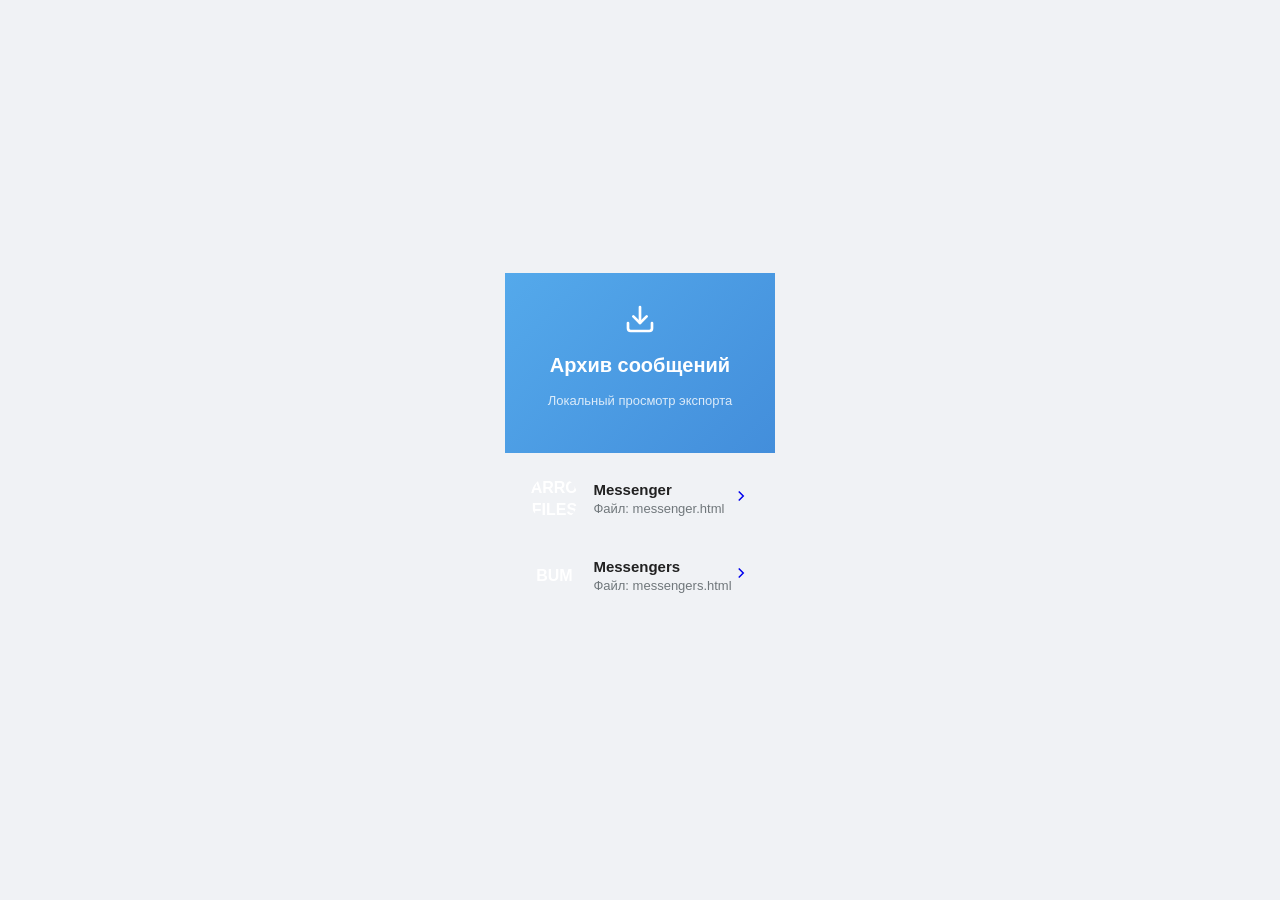
<file: index.html>
<!DOCTYPE html>
<html lang="ru">
<head>
    <meta charset="UTF-8">
    <meta name="viewport" content="width=device-width, initial-scale=1.0">
    <title>Telegram Export Launcher</title>
    <link rel="stylesheet" href="css/style.css">
</head>
<body>
    <!-- Фоновые пятна для эффекта стекла -->
    <div class="blob blob-1"></div>
    <div class="blob blob-2"></div>
    <div class="blob blob-3"></div>

    <div class="glass_launcher">
        <div class="launcher_header">
            <div class="icon_pulse">
                <svg width="32" height="32" viewBox="0 0 24 24" fill="none" stroke="currentColor" stroke-width="2" stroke-linecap="round" stroke-linejoin="round">
                    <path d="M21 15v4a2 2 0 0 1-2 2H5a2 2 0 0 1-2-2v-4"></path>
                    <polyline points="7 10 12 15 17 10"></polyline>
                    <line x1="12" y1="15" x2="12" y2="3"></line>
                </svg>
            </div>
            <h1>Архив сообщений</h1>
            <p class="details">Локальный просмотр экспорта</p>
        </div>
        
        <div class="chat_list">
            <!-- Ссылка на первый файл в той же папке -->
            <a href="messages.html" class="chat_item">
                <div class="userpic userpic_main">
                    <span class="initials">Parrot fILES</span>
                </div>
                <div class="chat_info">
                    <span class="bold">Messenger</span>
                    <span class="details">Файл: messenger.html</span>
                </div>
                <div class="arrow_icon">
                    <svg width="18" height="18" viewBox="0 0 24 24" fill="none" stroke="currentColor" stroke-width="2"><path d="M9 18l6-6-6-6"/></svg>
                </div>
            </a>

            <!-- Ссылка на второй файл в той же папке -->
            <a href="messages1.html" class="chat_item">
                <div class="userpic userpic_alt">
                    <span class="initials">BUM</span>
                </div>
                <div class="chat_info">
                    <span class="bold">Messengers</span>
                    <span class="details">Файл: messengers.html</span>
                </div>
                <div class="arrow_icon">
                    <svg width="18" height="18" viewBox="0 0 24 24" fill="none" stroke="currentColor" stroke-width="2"><path d="M9 18l6-6-6-6"/></svg>
                </div>
            </a>
        </div>
    </div>
</body>
</html>
</file>
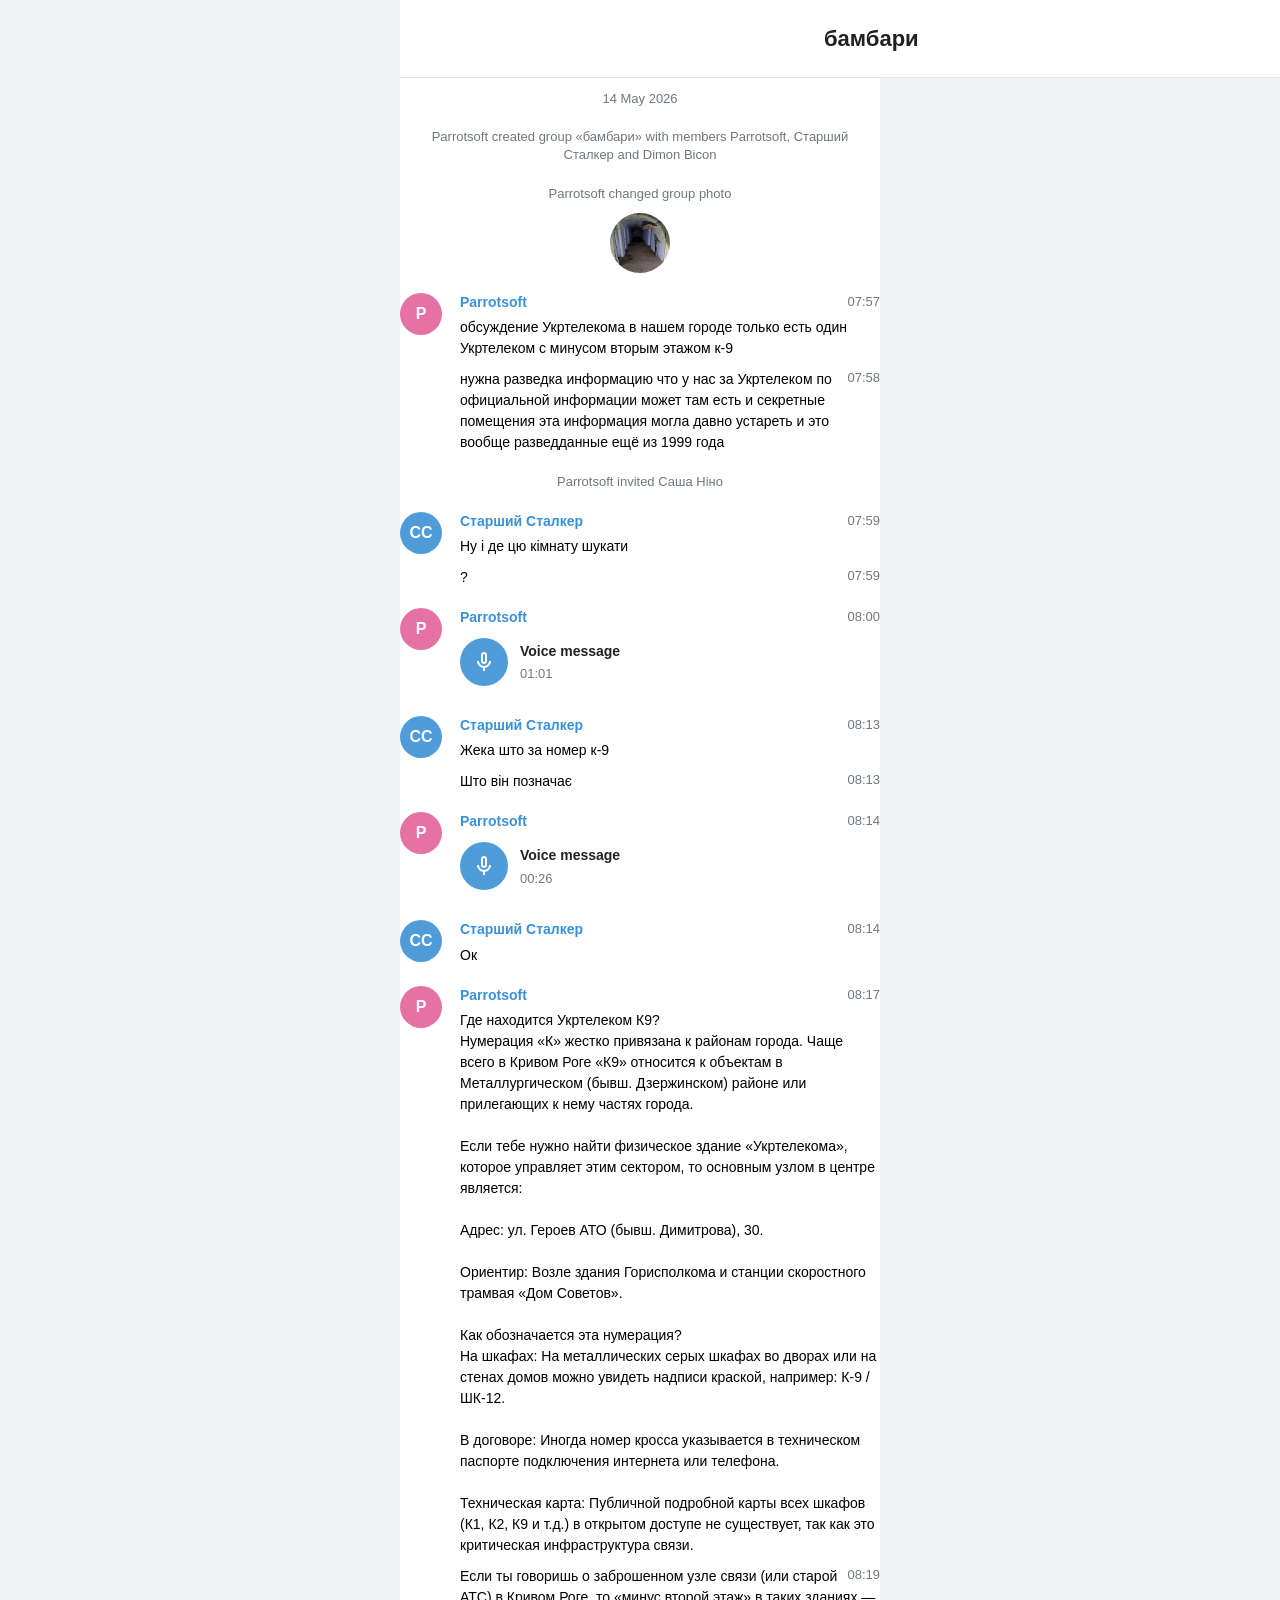
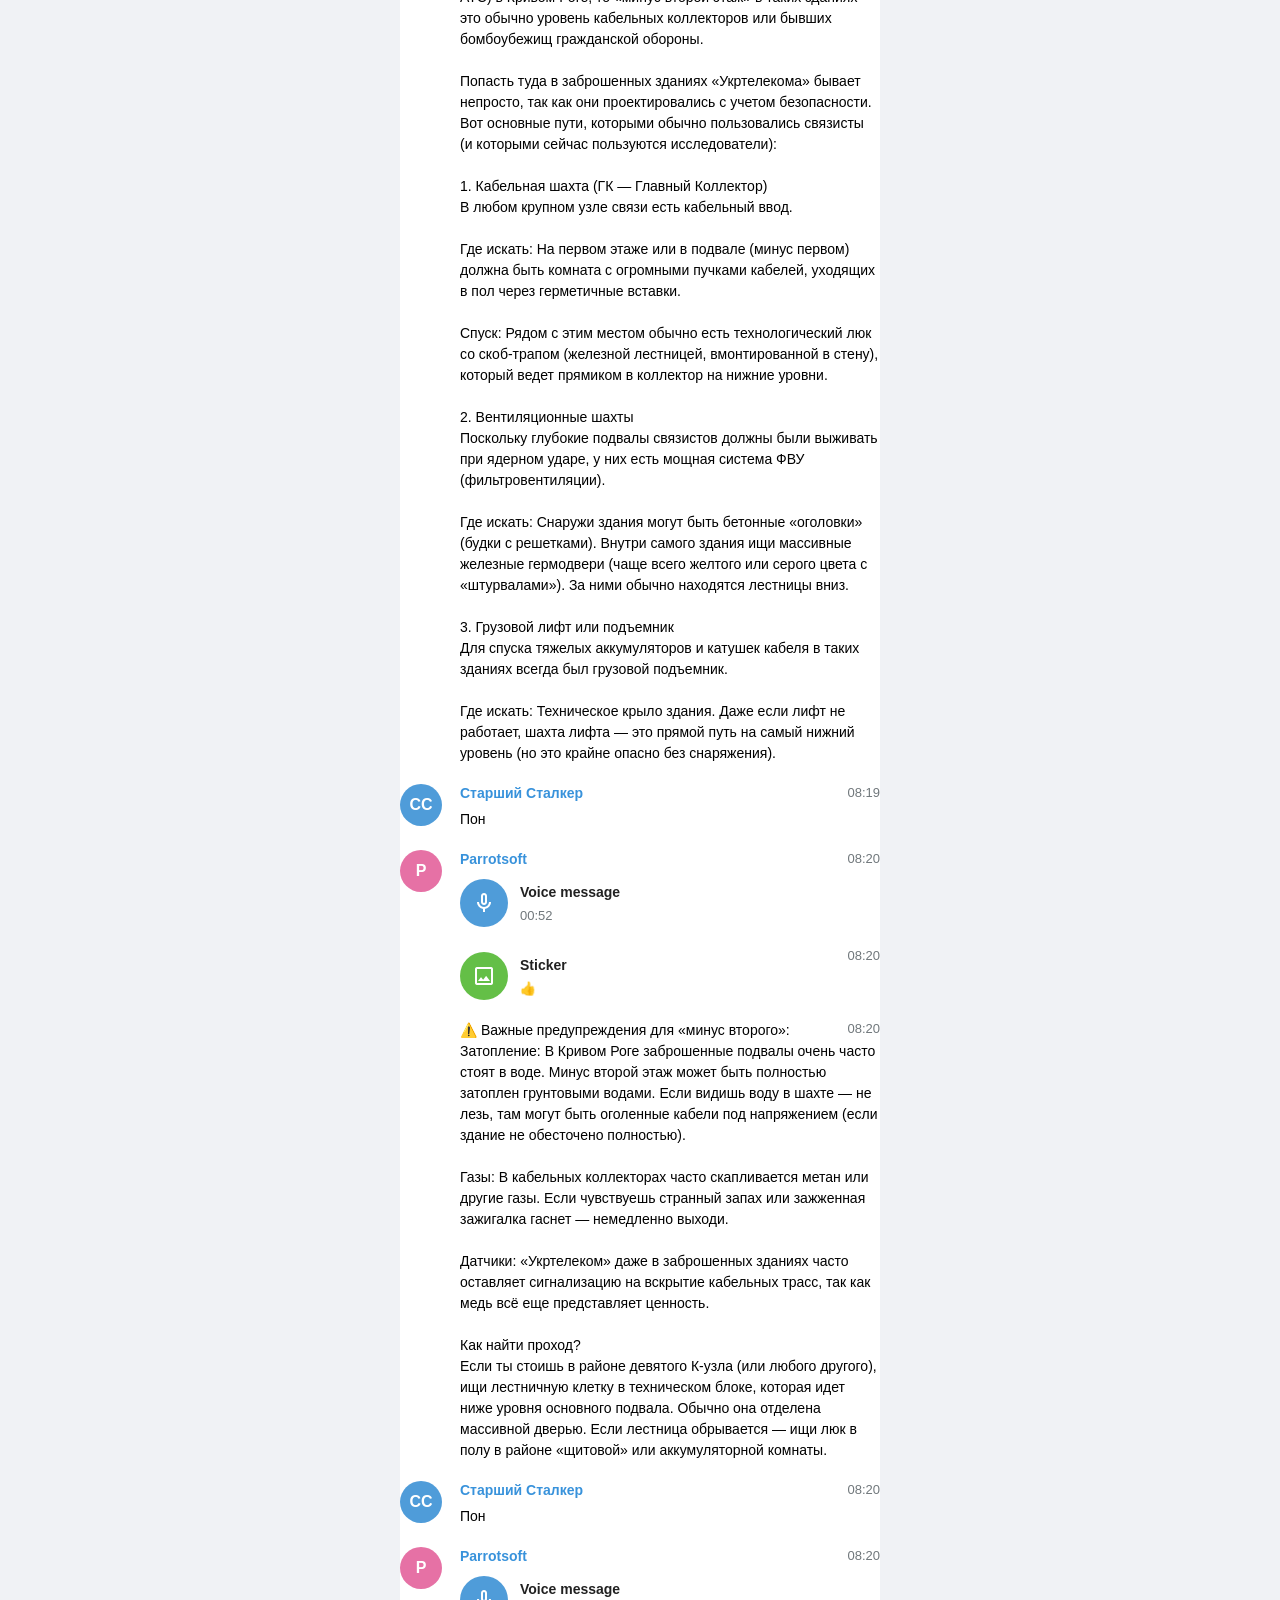
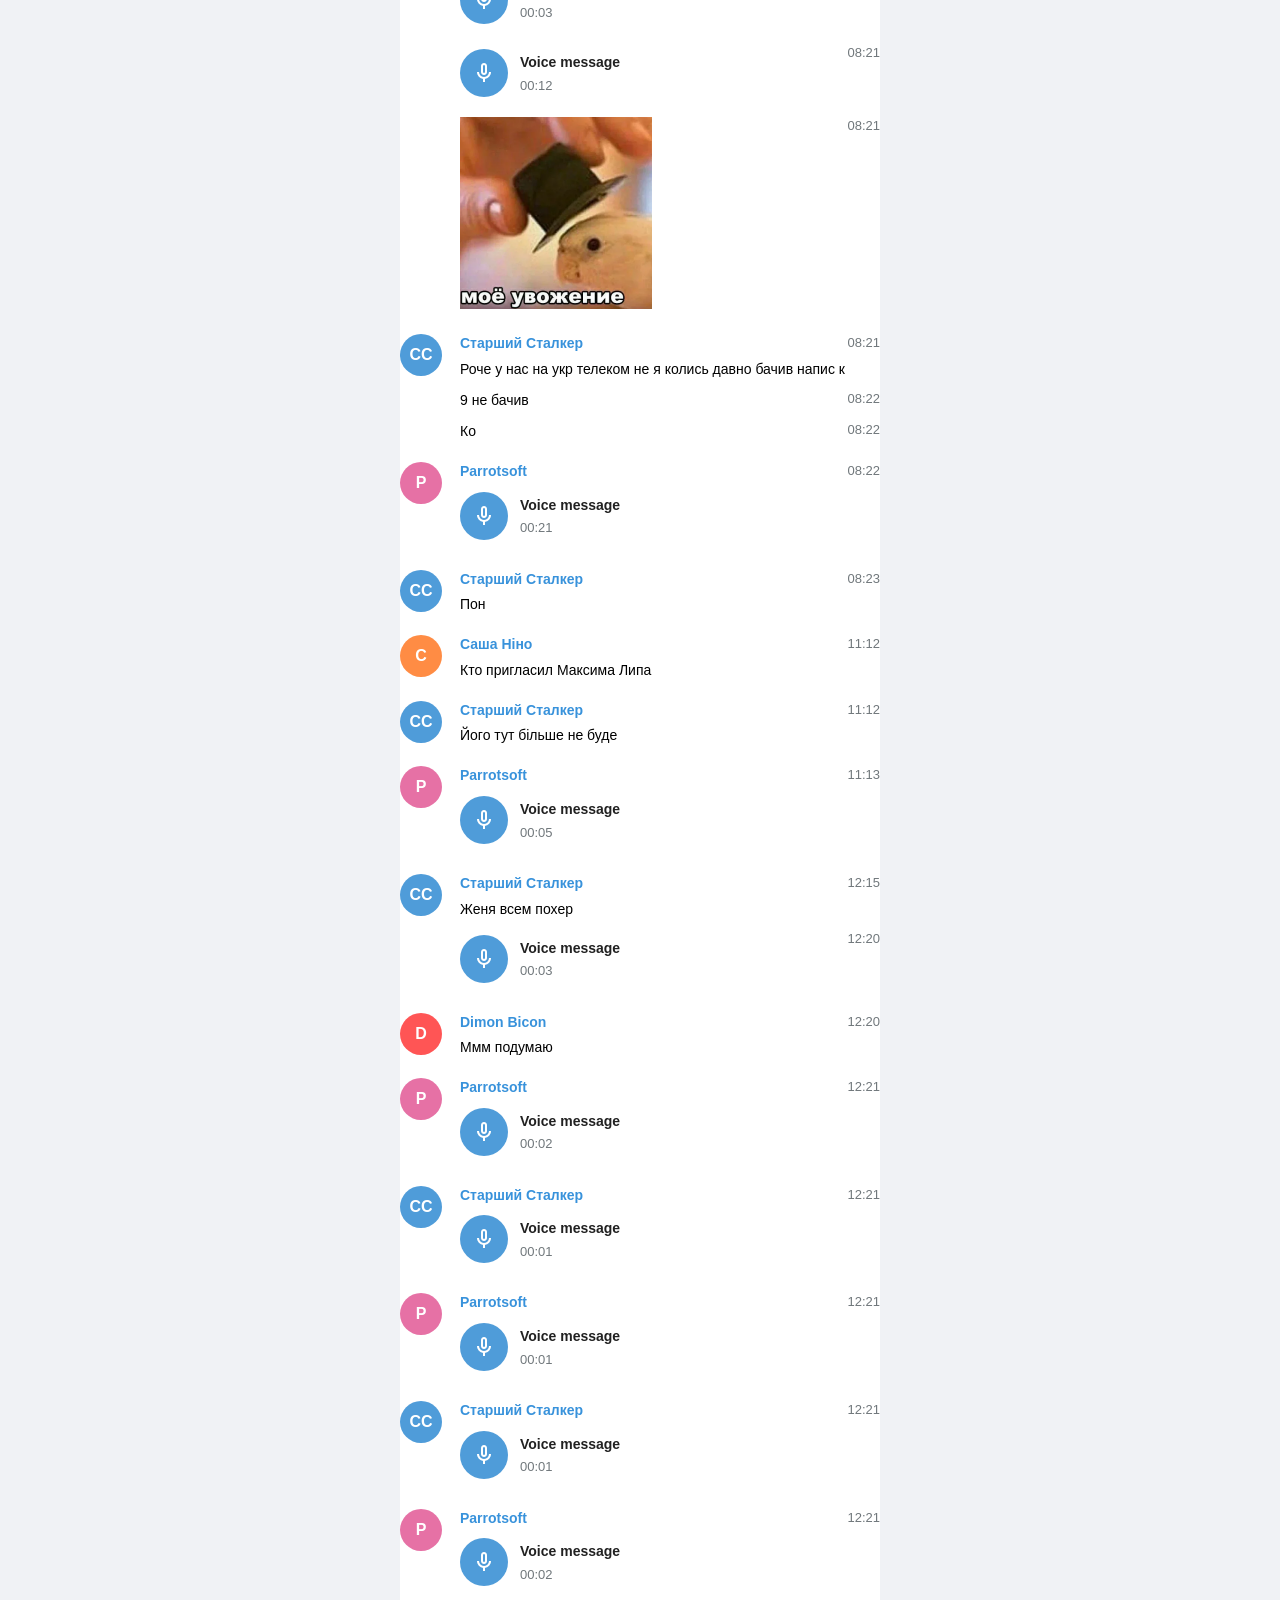
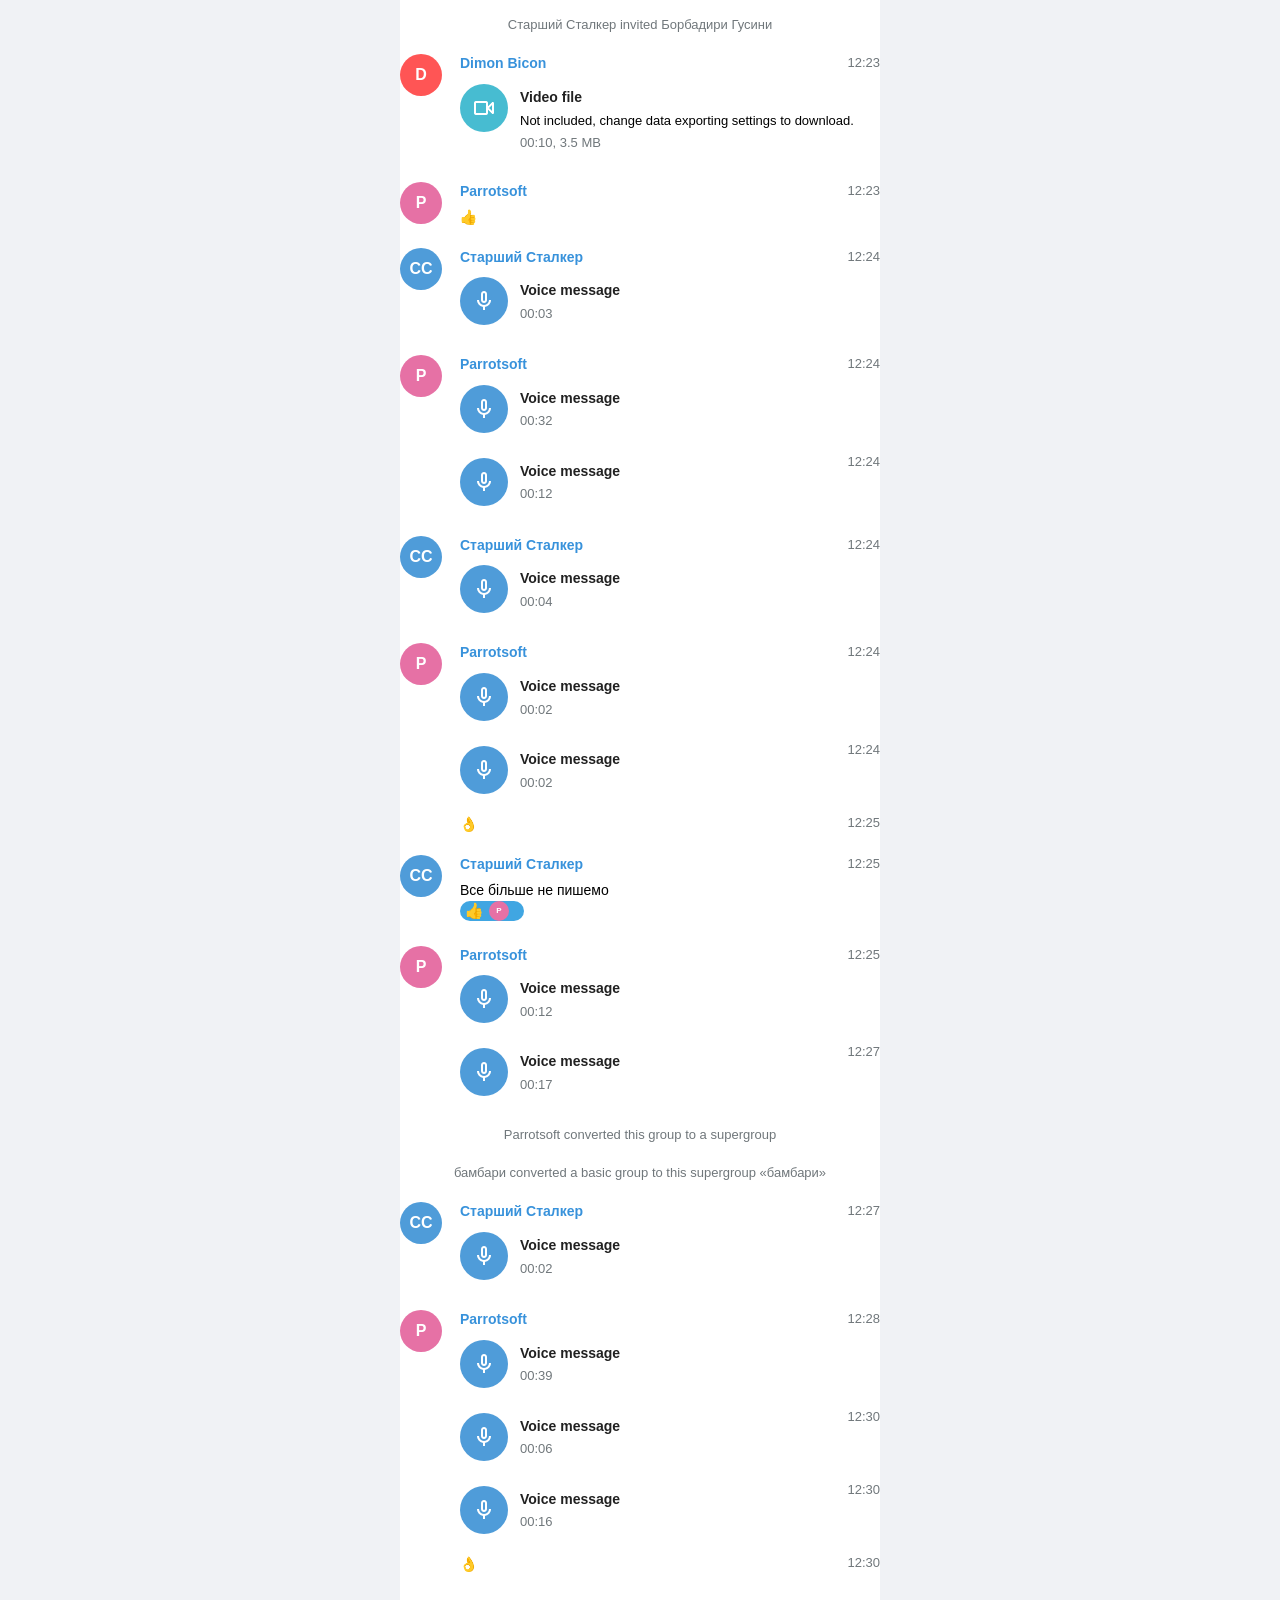
<file: messages1.html>
<!DOCTYPE html>
<html>

 <head>

  <meta charset="utf-8"/>
<title>Exported Data</title>
  <meta content="width=device-width, initial-scale=1.0" name="viewport"/>

  <link href="css/style.css" rel="stylesheet"/>

  <script src="js/script.js" type="text/javascript">

  </script>

 </head>

 <body onload="CheckLocation();">

  <div class="page_wrap">

   <div class="page_header">

    <div class="content">

     <div class="text bold">
бамбари 
     </div>

    </div>

   </div>

   <div class="page_body chat_page">

    <div class="history">

     <div class="message service" id="message-1">

      <div class="body details">
14 May 2026
      </div>

     </div>

     <div class="message service" id="message-999972808">

      <div class="body details">
Parrotsoft created group &laquo;бамбари&raquo; with members Parrotsoft, Старший Сталкер and Dimon Bicon
      </div>

     </div>

     <div class="message service" id="message-999972807">

      <div class="body details">
Parrotsoft changed group photo
      </div>

      <div class="userpic_wrap">

       <a class="userpic_link" href="photos/photo_1@14-05-2026_07-56-52.jpg">

        <img class="userpic" src="photos/photo_1@14-05-2026_07-56-52_thumb.jpg" style="width: 60px; height: 60px"/>

       </a>

      </div>

     </div>

     <div class="message default clearfix" id="message-999972806">

      <div class="pull_left userpic_wrap">

       <div class="userpic userpic6" style="width: 42px; height: 42px">

        <div class="initials" style="line-height: 42px">
P
        </div>

       </div>

      </div>

      <div class="body">

       <div class="pull_right date details" title="14.05.2026 07:57:31 UTC+02:00">
07:57
       </div>

       <div class="from_name">
Parrotsoft 
       </div>

       <div class="text">
обсуждение Укртелекома в нашем городе только есть один Укртелеком с минусом вторым этажом к-9
       </div>

      </div>

     </div>

     <div class="message default clearfix joined" id="message-999972805">

      <div class="body">

       <div class="pull_right date details" title="14.05.2026 07:58:07 UTC+02:00">
07:58
       </div>

       <div class="text">
нужна разведка информацию что у нас за Укртелеком по официальной информации может там есть и секретные помещения эта информация могла давно устареть и это вообще разведданные ещё из 1999 года
       </div>

      </div>

     </div>

     <div class="message service" id="message-999972804">

      <div class="body details">
Parrotsoft invited Саша Ніно
      </div>

     </div>

     <div class="message default clearfix" id="message-999972803">

      <div class="pull_left userpic_wrap">

       <div class="userpic userpic4" style="width: 42px; height: 42px">

        <div class="initials" style="line-height: 42px">
СС
        </div>

       </div>

      </div>

      <div class="body">

       <div class="pull_right date details" title="14.05.2026 07:59:31 UTC+02:00">
07:59
       </div>

       <div class="from_name">
Старший Сталкер
       </div>

       <div class="text">
Ну і де цю кімнату шукати
       </div>

      </div>

     </div>

     <div class="message default clearfix joined" id="message-999972802">

      <div class="body">

       <div class="pull_right date details" title="14.05.2026 07:59:34 UTC+02:00">
07:59
       </div>

       <div class="text">
?
       </div>

      </div>

     </div>

     <div class="message default clearfix" id="message-999972801">

      <div class="pull_left userpic_wrap">

       <div class="userpic userpic6" style="width: 42px; height: 42px">

        <div class="initials" style="line-height: 42px">
P
        </div>

       </div>

      </div>

      <div class="body">

       <div class="pull_right date details" title="14.05.2026 08:00:39 UTC+02:00">
08:00
       </div>

       <div class="from_name">
Parrotsoft 
       </div>

       <div class="media_wrap clearfix">

        <a class="media clearfix pull_left block_link media_voice_message" href="voice_messages/audio_1@14-05-2026_08-00-39.ogg">

         <div class="fill pull_left">

         </div>

         <div class="body">

          <div class="title bold">
Voice message
          </div>

          <div class="status details">
01:01
          </div>

         </div>

        </a>

       </div>

      </div>

     </div>

     <div class="message default clearfix" id="message-999972800">

      <div class="pull_left userpic_wrap">

       <div class="userpic userpic4" style="width: 42px; height: 42px">

        <div class="initials" style="line-height: 42px">
СС
        </div>

       </div>

      </div>

      <div class="body">

       <div class="pull_right date details" title="14.05.2026 08:13:35 UTC+02:00">
08:13
       </div>

       <div class="from_name">
Старший Сталкер
       </div>

       <div class="text">
Жека што за номер к-9
       </div>

      </div>

     </div>

     <div class="message default clearfix joined" id="message-999972799">

      <div class="body">

       <div class="pull_right date details" title="14.05.2026 08:13:51 UTC+02:00">
08:13
       </div>

       <div class="text">
Што він позначає
       </div>

      </div>

     </div>

     <div class="message default clearfix" id="message-999972798">

      <div class="pull_left userpic_wrap">

       <div class="userpic userpic6" style="width: 42px; height: 42px">

        <div class="initials" style="line-height: 42px">
P
        </div>

       </div>

      </div>

      <div class="body">

       <div class="pull_right date details" title="14.05.2026 08:14:10 UTC+02:00">
08:14
       </div>

       <div class="from_name">
Parrotsoft 
       </div>

       <div class="media_wrap clearfix">

        <a class="media clearfix pull_left block_link media_voice_message" href="voice_messages/audio_2@14-05-2026_08-14-10.ogg">

         <div class="fill pull_left">

         </div>

         <div class="body">

          <div class="title bold">
Voice message
          </div>

          <div class="status details">
00:26
          </div>

         </div>

        </a>

       </div>

      </div>

     </div>

     <div class="message default clearfix" id="message-999972797">

      <div class="pull_left userpic_wrap">

       <div class="userpic userpic4" style="width: 42px; height: 42px">

        <div class="initials" style="line-height: 42px">
СС
        </div>

       </div>

      </div>

      <div class="body">

       <div class="pull_right date details" title="14.05.2026 08:14:47 UTC+02:00">
08:14
       </div>

       <div class="from_name">
Старший Сталкер
       </div>

       <div class="text">
Ок
       </div>

      </div>

     </div>

     <div class="message default clearfix" id="message-999972795">

      <div class="pull_left userpic_wrap">

       <div class="userpic userpic6" style="width: 42px; height: 42px">

        <div class="initials" style="line-height: 42px">
P
        </div>

       </div>

      </div>

      <div class="body">

       <div class="pull_right date details" title="14.05.2026 08:17:45 UTC+02:00">
08:17
       </div>

       <div class="from_name">
Parrotsoft 
       </div>

       <div class="text">
Где находится Укртелеком К9?<br>Нумерация «К» жестко привязана к районам города. Чаще всего в Кривом Роге «К9» относится к объектам в Металлургическом (бывш. Дзержинском) районе или прилегающих к нему частях города.<br><br>Если тебе нужно найти физическое здание «Укртелекома», которое управляет этим сектором, то основным узлом в центре является:<br><br>Адрес: ул. Героев АТО (бывш. Димитрова), 30.<br><br>Ориентир: Возле здания Горисполкома и станции скоростного трамвая «Дом Советов».<br><br>Как обозначается эта нумерация?<br>На шкафах: На металлических серых шкафах во дворах или на стенах домов можно увидеть надписи краской, например: К-9 / ШК-12.<br><br>В договоре: Иногда номер кросса указывается в техническом паспорте подключения интернета или телефона.<br><br>Техническая карта: Публичной подробной карты всех шкафов (К1, К2, К9 и т.д.) в открытом доступе не существует, так как это критическая инфраструктура связи.
       </div>

      </div>

     </div>

     <div class="message default clearfix joined" id="message-999972794">

      <div class="body">

       <div class="pull_right date details" title="14.05.2026 08:19:07 UTC+02:00">
08:19
       </div>

       <div class="text">
Если ты говоришь о заброшенном узле связи (или старой АТС) в Кривом Роге, то «минус второй этаж» в таких зданиях — это обычно уровень кабельных коллекторов или бывших бомбоубежищ гражданской обороны.<br><br>Попасть туда в заброшенных зданиях «Укртелекома» бывает непросто, так как они проектировались с учетом безопасности. Вот основные пути, которыми обычно пользовались связисты (и которыми сейчас пользуются исследователи):<br><br>1. Кабельная шахта (ГК — Главный Коллектор)<br>В любом крупном узле связи есть кабельный ввод.<br><br>Где искать: На первом этаже или в подвале (минус первом) должна быть комната с огромными пучками кабелей, уходящих в пол через герметичные вставки.<br><br>Спуск: Рядом с этим местом обычно есть технологический люк со скоб-трапом (железной лестницей, вмонтированной в стену), который ведет прямиком в коллектор на нижние уровни.<br><br>2. Вентиляционные шахты<br>Поскольку глубокие подвалы связистов должны были выживать при ядерном ударе, у них есть мощная система ФВУ (фильтровентиляции).<br><br>Где искать: Снаружи здания могут быть бетонные «оголовки» (будки с решетками). Внутри самого здания ищи массивные железные гермодвери (чаще всего желтого или серого цвета с «штурвалами»). За ними обычно находятся лестницы вниз.<br><br>3. Грузовой лифт или подъемник<br>Для спуска тяжелых аккумуляторов и катушек кабеля в таких зданиях всегда был грузовой подъемник.<br><br>Где искать: Техническое крыло здания. Даже если лифт не работает, шахта лифта — это прямой путь на самый нижний уровень (но это крайне опасно без снаряжения).
       </div>

      </div>

     </div>

     <div class="message default clearfix" id="message-999972793">

      <div class="pull_left userpic_wrap">

       <div class="userpic userpic4" style="width: 42px; height: 42px">

        <div class="initials" style="line-height: 42px">
СС
        </div>

       </div>

      </div>

      <div class="body">

       <div class="pull_right date details" title="14.05.2026 08:19:58 UTC+02:00">
08:19
       </div>

       <div class="from_name">
Старший Сталкер
       </div>

       <div class="text">
Пон
       </div>

      </div>

     </div>

     <div class="message default clearfix" id="message-999972792">

      <div class="pull_left userpic_wrap">

       <div class="userpic userpic6" style="width: 42px; height: 42px">

        <div class="initials" style="line-height: 42px">
P
        </div>

       </div>

      </div>

      <div class="body">

       <div class="pull_right date details" title="14.05.2026 08:20:02 UTC+02:00">
08:20
       </div>

       <div class="from_name">
Parrotsoft 
       </div>

       <div class="media_wrap clearfix">

        <a class="media clearfix pull_left block_link media_voice_message" href="voice_messages/audio_3@14-05-2026_08-20-02.ogg">

         <div class="fill pull_left">

         </div>

         <div class="body">

          <div class="title bold">
Voice message
          </div>

          <div class="status details">
00:52
          </div>

         </div>

        </a>

       </div>

      </div>

     </div>

     <div class="message default clearfix joined" id="message-999972791">

      <div class="body">

       <div class="pull_right date details" title="14.05.2026 08:20:14 UTC+02:00">
08:20
       </div>

       <div class="media_wrap clearfix">

        <a class="media clearfix pull_left block_link media_photo" href="stickers/AnimatedSticker.tgs">

         <div class="fill pull_left">

         </div>

         <div class="body">

          <div class="title bold">
Sticker
          </div>

          <div class="status details">
👍
          </div>

         </div>

        </a>

       </div>

      </div>

     </div>

     <div class="message default clearfix joined" id="message-999972790">

      <div class="body">

       <div class="pull_right date details" title="14.05.2026 08:20:42 UTC+02:00">
08:20
       </div>

       <div class="text">
⚠️ Важные предупреждения для «минус второго»:<br>Затопление: В Кривом Роге заброшенные подвалы очень часто стоят в воде. Минус второй этаж может быть полностью затоплен грунтовыми водами. Если видишь воду в шахте — не лезь, там могут быть оголенные кабели под напряжением (если здание не обесточено полностью).<br><br>Газы: В кабельных коллекторах часто скапливается метан или другие газы. Если чувствуешь странный запах или зажженная зажигалка гаснет — немедленно выходи.<br><br>Датчики: «Укртелеком» даже в заброшенных зданиях часто оставляет сигнализацию на вскрытие кабельных трасс, так как медь всё еще представляет ценность.<br><br>Как найти проход?<br>Если ты стоишь в районе девятого К-узла (или любого другого), ищи лестничную клетку в техническом блоке, которая идет ниже уровня основного подвала. Обычно она отделена массивной дверью. Если лестница обрывается — ищи люк в полу в районе «щитовой» или аккумуляторной комнаты.
       </div>

      </div>

     </div>

     <div class="message default clearfix" id="message-999972789">

      <div class="pull_left userpic_wrap">

       <div class="userpic userpic4" style="width: 42px; height: 42px">

        <div class="initials" style="line-height: 42px">
СС
        </div>

       </div>

      </div>

      <div class="body">

       <div class="pull_right date details" title="14.05.2026 08:20:44 UTC+02:00">
08:20
       </div>

       <div class="from_name">
Старший Сталкер
       </div>

       <div class="text">
Пон
       </div>

      </div>

     </div>

     <div class="message default clearfix" id="message-999972788">

      <div class="pull_left userpic_wrap">

       <div class="userpic userpic6" style="width: 42px; height: 42px">

        <div class="initials" style="line-height: 42px">
P
        </div>

       </div>

      </div>

      <div class="body">

       <div class="pull_right date details" title="14.05.2026 08:20:47 UTC+02:00">
08:20
       </div>

       <div class="from_name">
Parrotsoft 
       </div>

       <div class="media_wrap clearfix">

        <a class="media clearfix pull_left block_link media_voice_message" href="voice_messages/audio_4@14-05-2026_08-20-47.ogg">

         <div class="fill pull_left">

         </div>

         <div class="body">

          <div class="title bold">
Voice message
          </div>

          <div class="status details">
00:03
          </div>

         </div>

        </a>

       </div>

      </div>

     </div>

     <div class="message default clearfix joined" id="message-999972787">

      <div class="body">

       <div class="pull_right date details" title="14.05.2026 08:21:01 UTC+02:00">
08:21
       </div>

       <div class="media_wrap clearfix">

        <a class="media clearfix pull_left block_link media_voice_message" href="voice_messages/audio_5@14-05-2026_08-21-01.ogg">

         <div class="fill pull_left">

         </div>

         <div class="body">

          <div class="title bold">
Voice message
          </div>

          <div class="status details">
00:12
          </div>

         </div>

        </a>

       </div>

      </div>

     </div>

     <div class="message default clearfix joined" id="message-999972786">

      <div class="body">

       <div class="pull_right date details" title="14.05.2026 08:21:05 UTC+02:00">
08:21
       </div>

       <div class="media_wrap clearfix">

        <a class="sticker_wrap clearfix pull_left" href="stickers/sticker.webp">

         <img class="sticker" src="stickers/sticker_thumb.webp" style="width: 192px; height: 192px"/>

        </a>

       </div>

      </div>

     </div>

     <div class="message default clearfix" id="message-999972785">

      <div class="pull_left userpic_wrap">

       <div class="userpic userpic4" style="width: 42px; height: 42px">

        <div class="initials" style="line-height: 42px">
СС
        </div>

       </div>

      </div>

      <div class="body">

       <div class="pull_right date details" title="14.05.2026 08:21:54 UTC+02:00">
08:21
       </div>

       <div class="from_name">
Старший Сталкер
       </div>

       <div class="text">
Роче у нас на укр телеком не я колись давно бачив напис к
       </div>

      </div>

     </div>

     <div class="message default clearfix joined" id="message-999972784">

      <div class="body">

       <div class="pull_right date details" title="14.05.2026 08:22:07 UTC+02:00">
08:22
       </div>

       <div class="text">
9 не бачив
       </div>

      </div>

     </div>

     <div class="message default clearfix joined" id="message-999972783">

      <div class="body">

       <div class="pull_right date details" title="14.05.2026 08:22:32 UTC+02:00">
08:22
       </div>

       <div class="text">
Ко
       </div>

      </div>

     </div>

     <div class="message default clearfix" id="message-999972782">

      <div class="pull_left userpic_wrap">

       <div class="userpic userpic6" style="width: 42px; height: 42px">

        <div class="initials" style="line-height: 42px">
P
        </div>

       </div>

      </div>

      <div class="body">

       <div class="pull_right date details" title="14.05.2026 08:22:35 UTC+02:00">
08:22
       </div>

       <div class="from_name">
Parrotsoft 
       </div>

       <div class="media_wrap clearfix">

        <a class="media clearfix pull_left block_link media_voice_message" href="voice_messages/audio_6@14-05-2026_08-22-35.ogg">

         <div class="fill pull_left">

         </div>

         <div class="body">

          <div class="title bold">
Voice message
          </div>

          <div class="status details">
00:21
          </div>

         </div>

        </a>

       </div>

      </div>

     </div>

     <div class="message default clearfix" id="message-999972781">

      <div class="pull_left userpic_wrap">

       <div class="userpic userpic4" style="width: 42px; height: 42px">

        <div class="initials" style="line-height: 42px">
СС
        </div>

       </div>

      </div>

      <div class="body">

       <div class="pull_right date details" title="14.05.2026 08:23:19 UTC+02:00">
08:23
       </div>

       <div class="from_name">
Старший Сталкер
       </div>

       <div class="text">
Пон
       </div>

      </div>

     </div>

     <div class="message default clearfix" id="message-999972727">

      <div class="pull_left userpic_wrap">

       <div class="userpic userpic8" style="width: 42px; height: 42px">

        <div class="initials" style="line-height: 42px">
С
        </div>

       </div>

      </div>

      <div class="body">

       <div class="pull_right date details" title="14.05.2026 11:12:17 UTC+02:00">
11:12
       </div>

       <div class="from_name">
Саша Ніно 
       </div>

       <div class="text">
Кто пригласил Максима Липа
       </div>

      </div>

     </div>

     <div class="message default clearfix" id="message-999972726">

      <div class="pull_left userpic_wrap">

       <div class="userpic userpic4" style="width: 42px; height: 42px">

        <div class="initials" style="line-height: 42px">
СС
        </div>

       </div>

      </div>

      <div class="body">

       <div class="pull_right date details" title="14.05.2026 11:12:50 UTC+02:00">
11:12
       </div>

       <div class="from_name">
Старший Сталкер
       </div>

       <div class="text">
Його тут більше не буде
       </div>

      </div>

     </div>

     <div class="message default clearfix" id="message-999972725">

      <div class="pull_left userpic_wrap">

       <div class="userpic userpic6" style="width: 42px; height: 42px">

        <div class="initials" style="line-height: 42px">
P
        </div>

       </div>

      </div>

      <div class="body">

       <div class="pull_right date details" title="14.05.2026 11:13:28 UTC+02:00">
11:13
       </div>

       <div class="from_name">
Parrotsoft 
       </div>

       <div class="media_wrap clearfix">

        <a class="media clearfix pull_left block_link media_voice_message" href="voice_messages/audio_7@14-05-2026_11-13-28.ogg">

         <div class="fill pull_left">

         </div>

         <div class="body">

          <div class="title bold">
Voice message
          </div>

          <div class="status details">
00:05
          </div>

         </div>

        </a>

       </div>

      </div>

     </div>

     <div class="message default clearfix" id="message-999972714">

      <div class="pull_left userpic_wrap">

       <div class="userpic userpic4" style="width: 42px; height: 42px">

        <div class="initials" style="line-height: 42px">
СС
        </div>

       </div>

      </div>

      <div class="body">

       <div class="pull_right date details" title="14.05.2026 12:15:48 UTC+02:00">
12:15
       </div>

       <div class="from_name">
Старший Сталкер
       </div>

       <div class="text">
Женя всем похер
       </div>

      </div>

     </div>

     <div class="message default clearfix joined" id="message-999972702">

      <div class="body">

       <div class="pull_right date details" title="14.05.2026 12:20:29 UTC+02:00">
12:20
       </div>

       <div class="media_wrap clearfix">

        <a class="media clearfix pull_left block_link media_voice_message" href="voice_messages/audio_8@14-05-2026_12-20-29.ogg">

         <div class="fill pull_left">

         </div>

         <div class="body">

          <div class="title bold">
Voice message
          </div>

          <div class="status details">
00:03
          </div>

         </div>

        </a>

       </div>

      </div>

     </div>

     <div class="message default clearfix" id="message-999972701">

      <div class="pull_left userpic_wrap">

       <div class="userpic userpic1" style="width: 42px; height: 42px">

        <div class="initials" style="line-height: 42px">
D
        </div>

       </div>

      </div>

      <div class="body">

       <div class="pull_right date details" title="14.05.2026 12:20:57 UTC+02:00">
12:20
       </div>

       <div class="from_name">
Dimon Bicon 
       </div>

       <div class="text">
Ммм подумаю
       </div>

      </div>

     </div>

     <div class="message default clearfix" id="message-999972700">

      <div class="pull_left userpic_wrap">

       <div class="userpic userpic6" style="width: 42px; height: 42px">

        <div class="initials" style="line-height: 42px">
P
        </div>

       </div>

      </div>

      <div class="body">

       <div class="pull_right date details" title="14.05.2026 12:21:05 UTC+02:00">
12:21
       </div>

       <div class="from_name">
Parrotsoft 
       </div>

       <div class="media_wrap clearfix">

        <a class="media clearfix pull_left block_link media_voice_message" href="voice_messages/audio_9@14-05-2026_12-21-05.ogg">

         <div class="fill pull_left">

         </div>

         <div class="body">

          <div class="title bold">
Voice message
          </div>

          <div class="status details">
00:02
          </div>

         </div>

        </a>

       </div>

      </div>

     </div>

     <div class="message default clearfix" id="message-999972699">

      <div class="pull_left userpic_wrap">

       <div class="userpic userpic4" style="width: 42px; height: 42px">

        <div class="initials" style="line-height: 42px">
СС
        </div>

       </div>

      </div>

      <div class="body">

       <div class="pull_right date details" title="14.05.2026 12:21:17 UTC+02:00">
12:21
       </div>

       <div class="from_name">
Старший Сталкер
       </div>

       <div class="media_wrap clearfix">

        <a class="media clearfix pull_left block_link media_voice_message" href="voice_messages/audio_10@14-05-2026_12-21-17.ogg">

         <div class="fill pull_left">

         </div>

         <div class="body">

          <div class="title bold">
Voice message
          </div>

          <div class="status details">
00:01
          </div>

         </div>

        </a>

       </div>

      </div>

     </div>

     <div class="message default clearfix" id="message-999972698">

      <div class="pull_left userpic_wrap">

       <div class="userpic userpic6" style="width: 42px; height: 42px">

        <div class="initials" style="line-height: 42px">
P
        </div>

       </div>

      </div>

      <div class="body">

       <div class="pull_right date details" title="14.05.2026 12:21:29 UTC+02:00">
12:21
       </div>

       <div class="from_name">
Parrotsoft 
       </div>

       <div class="media_wrap clearfix">

        <a class="media clearfix pull_left block_link media_voice_message" href="voice_messages/audio_11@14-05-2026_12-21-29.ogg">

         <div class="fill pull_left">

         </div>

         <div class="body">

          <div class="title bold">
Voice message
          </div>

          <div class="status details">
00:01
          </div>

         </div>

        </a>

       </div>

      </div>

     </div>

     <div class="message default clearfix" id="message-999972697">

      <div class="pull_left userpic_wrap">

       <div class="userpic userpic4" style="width: 42px; height: 42px">

        <div class="initials" style="line-height: 42px">
СС
        </div>

       </div>

      </div>

      <div class="body">

       <div class="pull_right date details" title="14.05.2026 12:21:39 UTC+02:00">
12:21
       </div>

       <div class="from_name">
Старший Сталкер
       </div>

       <div class="media_wrap clearfix">

        <a class="media clearfix pull_left block_link media_voice_message" href="voice_messages/audio_12@14-05-2026_12-21-39.ogg">

         <div class="fill pull_left">

         </div>

         <div class="body">

          <div class="title bold">
Voice message
          </div>

          <div class="status details">
00:01
          </div>

         </div>

        </a>

       </div>

      </div>

     </div>

     <div class="message default clearfix" id="message-999972696">

      <div class="pull_left userpic_wrap">

       <div class="userpic userpic6" style="width: 42px; height: 42px">

        <div class="initials" style="line-height: 42px">
P
        </div>

       </div>

      </div>

      <div class="body">

       <div class="pull_right date details" title="14.05.2026 12:21:55 UTC+02:00">
12:21
       </div>

       <div class="from_name">
Parrotsoft 
       </div>

       <div class="media_wrap clearfix">

        <a class="media clearfix pull_left block_link media_voice_message" href="voice_messages/audio_13@14-05-2026_12-21-55.ogg">

         <div class="fill pull_left">

         </div>

         <div class="body">

          <div class="title bold">
Voice message
          </div>

          <div class="status details">
00:02
          </div>

         </div>

        </a>

       </div>

      </div>

     </div>

     <div class="message service" id="message-999972695">

      <div class="body details">
Старший Сталкер invited Борбадири Гусини
      </div>

     </div>

     <div class="message default clearfix" id="message-999972694">

      <div class="pull_left userpic_wrap">

       <div class="userpic userpic1" style="width: 42px; height: 42px">

        <div class="initials" style="line-height: 42px">
D
        </div>

       </div>

      </div>

      <div class="body">

       <div class="pull_right date details" title="14.05.2026 12:23:08 UTC+02:00">
12:23
       </div>

       <div class="from_name">
Dimon Bicon 
       </div>

       <div class="media_wrap clearfix">

        <div class="media clearfix pull_left media_video">

         <div class="fill pull_left">

         </div>

         <div class="body">

          <div class="title bold">
Video file
          </div>

          <div class="description">
Not included, change data exporting settings to download.
          </div>

          <div class="status details">
00:10, 3.5 MB
          </div>

         </div>

        </div>

       </div>

      </div>

     </div>

     <div class="message default clearfix" id="message-999972693">

      <div class="pull_left userpic_wrap">

       <div class="userpic userpic6" style="width: 42px; height: 42px">

        <div class="initials" style="line-height: 42px">
P
        </div>

       </div>

      </div>

      <div class="body">

       <div class="pull_right date details" title="14.05.2026 12:23:24 UTC+02:00">
12:23
       </div>

       <div class="from_name">
Parrotsoft 
       </div>

       <div class="text">
👍
       </div>

      </div>

     </div>

     <div class="message default clearfix" id="message-999972692">

      <div class="pull_left userpic_wrap">

       <div class="userpic userpic4" style="width: 42px; height: 42px">

        <div class="initials" style="line-height: 42px">
СС
        </div>

       </div>

      </div>

      <div class="body">

       <div class="pull_right date details" title="14.05.2026 12:24:04 UTC+02:00">
12:24
       </div>

       <div class="from_name">
Старший Сталкер
       </div>

       <div class="media_wrap clearfix">

        <a class="media clearfix pull_left block_link media_voice_message" href="voice_messages/audio_14@14-05-2026_12-24-04.ogg">

         <div class="fill pull_left">

         </div>

         <div class="body">

          <div class="title bold">
Voice message
          </div>

          <div class="status details">
00:03
          </div>

         </div>

        </a>

       </div>

      </div>

     </div>

     <div class="message default clearfix" id="message-999972691">

      <div class="pull_left userpic_wrap">

       <div class="userpic userpic6" style="width: 42px; height: 42px">

        <div class="initials" style="line-height: 42px">
P
        </div>

       </div>

      </div>

      <div class="body">

       <div class="pull_right date details" title="14.05.2026 12:24:08 UTC+02:00">
12:24
       </div>

       <div class="from_name">
Parrotsoft 
       </div>

       <div class="media_wrap clearfix">

        <a class="media clearfix pull_left block_link media_voice_message" href="voice_messages/audio_15@14-05-2026_12-24-08.ogg">

         <div class="fill pull_left">

         </div>

         <div class="body">

          <div class="title bold">
Voice message
          </div>

          <div class="status details">
00:32
          </div>

         </div>

        </a>

       </div>

      </div>

     </div>

     <div class="message default clearfix joined" id="message-999972690">

      <div class="body">

       <div class="pull_right date details" title="14.05.2026 12:24:30 UTC+02:00">
12:24
       </div>

       <div class="media_wrap clearfix">

        <a class="media clearfix pull_left block_link media_voice_message" href="voice_messages/audio_16@14-05-2026_12-24-30.ogg">

         <div class="fill pull_left">

         </div>

         <div class="body">

          <div class="title bold">
Voice message
          </div>

          <div class="status details">
00:12
          </div>

         </div>

        </a>

       </div>

      </div>

     </div>

     <div class="message default clearfix" id="message-999972689">

      <div class="pull_left userpic_wrap">

       <div class="userpic userpic4" style="width: 42px; height: 42px">

        <div class="initials" style="line-height: 42px">
СС
        </div>

       </div>

      </div>

      <div class="body">

       <div class="pull_right date details" title="14.05.2026 12:24:32 UTC+02:00">
12:24
       </div>

       <div class="from_name">
Старший Сталкер
       </div>

       <div class="media_wrap clearfix">

        <a class="media clearfix pull_left block_link media_voice_message" href="voice_messages/audio_17@14-05-2026_12-24-32.ogg">

         <div class="fill pull_left">

         </div>

         <div class="body">

          <div class="title bold">
Voice message
          </div>

          <div class="status details">
00:04
          </div>

         </div>

        </a>

       </div>

      </div>

     </div>

     <div class="message default clearfix" id="message-999972688">

      <div class="pull_left userpic_wrap">

       <div class="userpic userpic6" style="width: 42px; height: 42px">

        <div class="initials" style="line-height: 42px">
P
        </div>

       </div>

      </div>

      <div class="body">

       <div class="pull_right date details" title="14.05.2026 12:24:42 UTC+02:00">
12:24
       </div>

       <div class="from_name">
Parrotsoft 
       </div>

       <div class="media_wrap clearfix">

        <a class="media clearfix pull_left block_link media_voice_message" href="voice_messages/audio_18@14-05-2026_12-24-42.ogg">

         <div class="fill pull_left">

         </div>

         <div class="body">

          <div class="title bold">
Voice message
          </div>

          <div class="status details">
00:02
          </div>

         </div>

        </a>

       </div>

      </div>

     </div>

     <div class="message default clearfix joined" id="message-999972687">

      <div class="body">

       <div class="pull_right date details" title="14.05.2026 12:24:51 UTC+02:00">
12:24
       </div>

       <div class="media_wrap clearfix">

        <a class="media clearfix pull_left block_link media_voice_message" href="voice_messages/audio_19@14-05-2026_12-24-51.ogg">

         <div class="fill pull_left">

         </div>

         <div class="body">

          <div class="title bold">
Voice message
          </div>

          <div class="status details">
00:02
          </div>

         </div>

        </a>

       </div>

      </div>

     </div>

     <div class="message default clearfix joined" id="message-999972686">

      <div class="body">

       <div class="pull_right date details" title="14.05.2026 12:25:01 UTC+02:00">
12:25
       </div>

       <div class="text">
👌
       </div>

      </div>

     </div>

     <div class="message default clearfix" id="message-999972684">

      <div class="pull_left userpic_wrap">

       <div class="userpic userpic4" style="width: 42px; height: 42px">

        <div class="initials" style="line-height: 42px">
СС
        </div>

       </div>

      </div>

      <div class="body">

       <div class="pull_right date details" title="14.05.2026 12:25:19 UTC+02:00">
12:25
       </div>

       <div class="from_name">
Старший Сталкер
       </div>

       <div class="text">
Все більше не пишемо
       </div>

       <span class="reactions">

        <span class="reaction active">

         <span class="emoji">
👍
         </span>

         <span class="userpics">

          <div class="userpic userpic6" style="width: 20px; height: 20px">

           <div class="initials" style="line-height: 20px" title="Parrotsoft">
P
           </div>

          </div>

         </span>

        </span>

       </span>

      </div>

     </div>

     <div class="message default clearfix" id="message-999972682">

      <div class="pull_left userpic_wrap">

       <div class="userpic userpic6" style="width: 42px; height: 42px">

        <div class="initials" style="line-height: 42px">
P
        </div>

       </div>

      </div>

      <div class="body">

       <div class="pull_right date details" title="14.05.2026 12:25:55 UTC+02:00">
12:25
       </div>

       <div class="from_name">
Parrotsoft 
       </div>

       <div class="media_wrap clearfix">

        <a class="media clearfix pull_left block_link media_voice_message" href="voice_messages/audio_20@14-05-2026_12-25-55.ogg">

         <div class="fill pull_left">

         </div>

         <div class="body">

          <div class="title bold">
Voice message
          </div>

          <div class="status details">
00:12
          </div>

         </div>

        </a>

       </div>

      </div>

     </div>

     <div class="message default clearfix joined" id="message-999972676">

      <div class="body">

       <div class="pull_right date details" title="14.05.2026 12:27:06 UTC+02:00">
12:27
       </div>

       <div class="media_wrap clearfix">

        <a class="media clearfix pull_left block_link media_voice_message" href="voice_messages/audio_21@14-05-2026_12-27-06.ogg">

         <div class="fill pull_left">

         </div>

         <div class="body">

          <div class="title bold">
Voice message
          </div>

          <div class="status details">
00:17
          </div>

         </div>

        </a>

       </div>

      </div>

     </div>

     <div class="message service" id="message-999972675">

      <div class="body details">
Parrotsoft converted this group to a supergroup
      </div>

     </div>

     <div class="message service" id="message1">

      <div class="body details">
бамбари converted a basic group to this supergroup &laquo;бамбари&raquo;
      </div>

     </div>

     <div class="message default clearfix" id="message2">

      <div class="pull_left userpic_wrap">

       <div class="userpic userpic4" style="width: 42px; height: 42px">

        <div class="initials" style="line-height: 42px">
СС
        </div>

       </div>

      </div>

      <div class="body">

       <div class="pull_right date details" title="14.05.2026 12:27:47 UTC+02:00">
12:27
       </div>

       <div class="from_name">
Старший Сталкер
       </div>

       <div class="media_wrap clearfix">

        <a class="media clearfix pull_left block_link media_voice_message" href="voice_messages/audio_22@14-05-2026_12-27-47.ogg">

         <div class="fill pull_left">

         </div>

         <div class="body">

          <div class="title bold">
Voice message
          </div>

          <div class="status details">
00:02
          </div>

         </div>

        </a>

       </div>

      </div>

     </div>

     <div class="message default clearfix" id="message3">

      <div class="pull_left userpic_wrap">

       <div class="userpic userpic6" style="width: 42px; height: 42px">

        <div class="initials" style="line-height: 42px">
P
        </div>

       </div>

      </div>

      <div class="body">

       <div class="pull_right date details" title="14.05.2026 12:28:35 UTC+02:00">
12:28
       </div>

       <div class="from_name">
Parrotsoft 
       </div>

       <div class="media_wrap clearfix">

        <a class="media clearfix pull_left block_link media_voice_message" href="voice_messages/audio_23@14-05-2026_12-28-35.ogg">

         <div class="fill pull_left">

         </div>

         <div class="body">

          <div class="title bold">
Voice message
          </div>

          <div class="status details">
00:39
          </div>

         </div>

        </a>

       </div>

      </div>

     </div>

     <div class="message default clearfix joined" id="message4">

      <div class="body">

       <div class="pull_right date details" title="14.05.2026 12:30:01 UTC+02:00">
12:30
       </div>

       <div class="media_wrap clearfix">

        <a class="media clearfix pull_left block_link media_voice_message" href="voice_messages/audio_24@14-05-2026_12-30-01.ogg">

         <div class="fill pull_left">

         </div>

         <div class="body">

          <div class="title bold">
Voice message
          </div>

          <div class="status details">
00:06
          </div>

         </div>

        </a>

       </div>

      </div>

     </div>

     <div class="message default clearfix joined" id="message5">

      <div class="body">

       <div class="pull_right date details" title="14.05.2026 12:30:29 UTC+02:00">
12:30
       </div>

       <div class="media_wrap clearfix">

        <a class="media clearfix pull_left block_link media_voice_message" href="voice_messages/audio_25@14-05-2026_12-30-29.ogg">

         <div class="fill pull_left">

         </div>

         <div class="body">

          <div class="title bold">
Voice message
          </div>

          <div class="status details">
00:16
          </div>

         </div>

        </a>

       </div>

      </div>

     </div>

     <div class="message default clearfix joined" id="message6">

      <div class="body">

       <div class="pull_right date details" title="14.05.2026 12:30:32 UTC+02:00">
12:30
       </div>

       <div class="text">
👌
       </div>

      </div>

     </div>

    </div>

   </div>

  </div>

 </body>

</html>
</file>
<file: css/style.css>
body {
    margin: 0;
    font: 12px/18px 'Open Sans',"Lucida Grande","Lucida Sans Unicode",Arial,Helvetica,Verdana,sans-serif;
}
strong {
    font-weight: 700;
}
code, kbd, pre, samp {
    font-family: Menlo,Monaco,Consolas,"Courier New",monospace;
}
code {
    padding: 2px 4px;
    font-size: 90%;
    color: #c7254e;
    background-color: #f9f2f4;
    border-radius: 4px;
}
pre {
    display: block;
    margin: 0;
    line-height: 1.42857143;
    word-break: break-all;
    word-wrap: break-word;
    color: #333;
    background-color: #f5f5f5;
    border-radius: 4px;
    overflow: auto;
    padding: 3px;
    border: 1px solid #eee;
    max-height: none;
    font-size: inherit;
}
.clearfix:after {
    content: " ";
    visibility: hidden;
    display: block;
    height: 0;
    clear: both;
}
.pull_left {
    float: left;
}
.pull_right {
    float: right;
}
.page_wrap {
    background-color: #ffffff;
    color: #000000;
}
.page_wrap a {
    color: #168acd;
    text-decoration: none;
}
.page_wrap a:hover {
    text-decoration: underline;
}
.page_header {
    position: fixed;
    z-index: 10;
    background-color: #ffffff;
    width: 100%;
    border-bottom: 1px solid #e3e6e8;
}
.page_header .content {
    width: 480px;
    margin: 0 auto;
    border-radius: 0 !important;
}
.page_header a.content {
    background-repeat: no-repeat;
    background-position: 24px 21px;
    background-size: 24px 24px;
}
.bold {
    color: #212121;
    font-weight: 700;
}
.details {
    color: #70777b;
}
.page_header .content .text {
    padding: 24px 24px 22px 24px;
    font-size: 22px;
    overflow: hidden;
    text-overflow: ellipsis;
    white-space: nowrap;
}
.page_header a.content .text {
    padding: 24px 24px 22px 82px;
}
.page_body {
    padding-top: 64px;
    width: 480px;
    margin: 0 auto;
}
.page_about {
    padding: 24px 24px;
}
.with_divider {
    border-top: 1px solid #e3e6e8;
}
.userpic_link {
    display: block;
    text-decoration: none;
}
.userpic_link:hover {
    text-decoration: none;
}
.userpic {
    display: block;
    border-radius: 50%;
    overflow: hidden;
}
.story {
    display: block;
    border-radius: 4px;
    overflow: hidden;
}
.userpic .initials {
    display: block;
    color: #fff;
    text-align: center;
    text-transform: uppercase;
    user-select: none;
}
.color_red,
.userpic1,
.media_call .fill,
.media_file .fill,
.media_live_location .fill {
    background-color: #ff5555;
}
.color_green,
.userpic2,
.media_call.success .fill,
.media_photo .fill {
    background-color: #64bf47;
}
.color_yellow,
.userpic3,
.media_venue .fill {
    background-color: #ffab00;
}
.color_blue,
.userpic4,
.media_audio_file .fill,
.media_voice_message .fill {
    background-color: #4f9cd9;
}
.color_purple,
.userpic5,
.media_game .fill {
    background-color: #9884e8;
}
.color_pink,
.userpic6,
.media_invoice .fill {
    background-color: #e671a5;
}
.color_sea,
.userpic7,
.media_location .fill,
.media_video .fill {
    background-color: #47bcd1;
}
.color_orange,
.userpic8,
.media_contact .fill {
    background-color: #ff8c44;
}
.personal_info {
    padding: 24px;
}
.personal_info .userpic .initials {
    font-size: 30px;
}
.personal_info .rows {
    float: left;
    padding-right: 24px;
}
.personal_info .names {
    width: 164px;
}
.personal_info .info {
    width: 124px;
}
.personal_info .bio {
    width: 400px;
}
.personal_info .row {
    padding-bottom: 16px;
}
a.block_link {
    display: block;
    text-decoration: none !important;
    border-radius: 4px;
}
a.block_link:hover {
    text-decoration: none !important;
    background-color: #f5f7f8;
}
a.expanded {
    padding: 2px 8px;
    margin: -2px -8px;
}
.sections {
    padding: 11px 0;
}
.section {
    height: 48px;
    background-position: 24px 12px;
    background-repeat: no-repeat;
    background-size: 24px 24px;
}
.section .counter {
    float: right;
    padding: 14px 24px 0;
    font-size: 15px;
}
.section .label {
    padding: 15px 0 0 82px;
    font-size: 15px;
}
.list_page .page_about {
    padding: 16px 24px 0;
    font-size: 11px;
}
.list_page .entry_list {
    padding: 16px 0;
}
.list_page .entry {
    padding: 10px 16px;
}
.list_page .entry .userpic .initials {
    font-size: 18px;
}
.list_page .entry .body {
    margin-left: 66px;
}
.list_page .entry .name {
    padding: 4px 0 2px;
    font-size: 14px;
}
.list_page .entry .subname {
    padding-top: 4px;
}
.list_page .entry .details_entry {
    padding-top: 4px;
}
.list_page .entry .info {
    font-size: 11px;
    padding-top: 5px;
}
.history {
    padding: 16px 0;
}
.message {
    margin: 0 -10px;
    transition: background-color 2.0s ease;
}
div.selected {
    background-color: rgba(242,246,250,255);
    transition: background-color 0.5s ease;
}
.service {
    padding: 10px 24px;
}
.service .body {
    text-align: center;
}
.service .userpic_wrap {
    padding-top: 10px;
}
.service .userpic {
    margin: 0 auto;
}
.service .userpic .initials {
    font-size: 24px;
}
.message .userpic .initials {
    font-size: 16px;
}
.default {
    padding: 10px;
}
.default.joined {
    margin-top: -10px;
}
.default .from_name {
    color: #3892db;
    font-weight: 700;
    padding-bottom: 5px;
}
.default .from_name .details {
    font-weight: normal;
}
.default .body {
    margin-left: 60px;
}
.default .text {
    word-wrap: break-word;
    line-height: 150%;
    unicode-bidi: plaintext;
    text-align: start;
}
.default .reply_to,
.default .media_wrap {
    padding-bottom: 5px;
}
.default .media {
    margin: 0 -10px;
    padding: 5px 10px;
}
.default .media .fill,
.default .media .thumb {
    width: 48px;
    height: 48px;
    border-radius: 50%;
}
.default .media .fill {
    background-repeat: no-repeat;
    background-position: 12px 12px;
    background-size: 24px 24px;
}
.default .media .title,
.default .media_poll .question {
    padding-top: 4px;
    font-size: 14px;
}
.default .media .description {
    color: #000000;
    padding-top: 4px;
    font-size: 13px;
}
.default .media .status {
    padding-top: 4px;
    font-size: 13px;
}
.default .video_file_wrap,
.default .animated_wrap {
    position: relative;
}
.default .video_file,
.default .animated,
.default .photo,
.default .sticker {
    display: block;
}
.video_duration {
    background: rgba(0, 0, 0, .4);
    padding: 0px 5px;
    position: absolute;
    z-index: 2;
    border-radius: 2px;
    right: 3px;
    bottom: 3px;
    color: #ffffff;
    font-size: 11px;
}
.video_play_bg {
    background: rgba(0, 0, 0, .4);
    width: 40px;
    height: 40px;
    line-height: 0;
    position: absolute;
    z-index: 2;
    border-radius: 50%;
    overflow: hidden;
    margin: -20px auto 0 -20px;
    top: 50%;
    left: 50%;
    pointer-events: none;
}
.video_play {
    position: absolute;
    display: inline-block;
    top: 50%;
    left: 50%;
    margin-left: -5px;
    margin-top: -9px;
    z-index: 1;
    width: 0;
    height: 0;
    border-style: solid;
    border-width: 9px 0 9px 14px;
    border-color: transparent transparent transparent #fff;
}
.gif_play {
    font-weight: 700;
    color: #FFF;
    display: block;
    line-height: 40px;
    font-size: 13px;
    text-align: center;
}
.pagination {
    text-align: center;
    padding: 20px;
    font-size: 16px;
}

.toast_container {
    position: fixed;
    left: 50%;
    top: 50%;
    opacity: 0;
    transition: opacity 3.0s ease;
}
.toast_body {
    margin: 0 -50%;
    float: left;
    border-radius: 15px;
    padding: 10px 20px;
    background: rgba(0, 0, 0, 0.7);
    color: #ffffff;
}
div.toast_shown {
    opacity: 1;
    transition: opacity 0.4s ease;
}

.section.calls {
    background-image: url(../images/section_calls.png);
}
.section.chats {
    background-image: url(../images/section_chats.png);
}
.section.contacts {
    background-image: url(../images/section_contacts.png);
}
.section.frequent {
    background-image: url(../images/section_frequent.png);
}
.section.photos {
    background-image: url(../images/section_photos.png);
}
.section.sessions {
    background-image: url(../images/section_sessions.png);
}
.section.stories {
    background-image: url(../images/section_stories.png);
}
.section.music {
    background-image: url(../images/section_music.png);
}
.section.web {
    background-image: url(../images/section_web.png);
}
.section.other {
    background-image: url(../images/section_other.png)
}
.page_header a.content {
    background-image: url(../images/back.png);
}
.media_call .fill {
    background-image: url(../images/media_call.png)
}
.media_contact .fill {
    background-image: url(../images/media_contact.png)
}
.media_file .fill {
    background-image: url(../images/media_file.png)
}
.media_game .fill {
    background-image: url(../images/media_game.png)
}
.media_live_location .fill,
.media_location .fill,
.media_venue .fill {
    background-image: url(../images/media_location.png)
}
.media_audio_file .fill {
    background-image: url(../images/media_music.png)
}
.media_invoice .fill {
    background-image: url(../images/media_shop.png)
}
.media_voice_message .fill {
    background-image: url(../images/media_voice.png)
}
.media_photo .fill {
    background-image: url(../images/media_photo.png)
}
.media_video .fill {
    background-image: url(../images/media_video.png)
}
.audio_icon {
    width: 48px;
    height: 48px;
    border-radius: 50%;
    background-color: #4f9cd9;
    background-image: url(../images/media_music.png);
    background-repeat: no-repeat;
    background-position: 12px 12px;
    background-size: 24px 24px;
}

@media only screen and (min--moz-device-pixel-ratio: 2), only screen and (-o-min-device-pixel-ratio: 2/1), only screen and (-webkit-min-device-pixel-ratio: 2), only screen and (min-device-pixel-ratio: 2) {
.section.calls {
    background-image: url(../images/section_calls@2x.png);
}
.section.chats {
    background-image: url(../images/section_chats@2x.png);
}
.section.contacts {
    background-image: url(../images/section_contacts@2x.png);
}
.section.frequent {
    background-image: url(../images/section_frequent@2x.png);
}
.section.photos {
    background-image: url(../images/section_photos@2x.png);
}
.section.sessions {
    background-image: url(../images/section_sessions@2x.png);
}
.section.stories {
    background-image: url(../images/section_stories@2x.png);
}
.section.music {
    background-image: url(../images/section_music@2x.png);
}
.section.web {
    background-image: url(../images/section_web@2x.png);
}
.section.other {
    background-image: url(../images/section_other@2x.png);
}
.page_header a.content {
    background-image: url(../images/back@2x.png);
}
.media_call .fill {
    background-image: url(../images/media_call@2x.png)
}
.media_contact .fill {
    background-image: url(../images/media_contact@2x.png)
}
.media_file .fill {
    background-image: url(../images/media_file@2x.png)
}
.media_game .fill {
    background-image: url(../images/media_game@2x.png)
}
.media_live_location .fill,
.media_location .fill,
.media_venue .fill {
    background-image: url(../images/media_location@2x.png)
}
.media_audio_file .fill {
    background-image: url(../images/media_music@2x.png)
}
.media_invoice .fill {
    background-image: url(../images/media_shop@2x.png)
}
.media_voice_message .fill {
    background-image: url(../images/media_voice@2x.png)
}
.media_photo .fill {
    background-image: url(../images/media_photo@2x.png)
}
.media_video .fill {
    background-image: url(../images/media_video@2x.png)
}
.audio_icon {
    background-image: url(../images/media_music@2x.png);
}
}

.spoiler {
    background: #e8e8e8;
}
.spoiler.hidden {
    background: #a9a9a9;
    cursor: pointer;
    border-radius: 3px;
}
.spoiler.hidden span {
    opacity: 0;
    user-select: none;
}

.bot_buttons_table {
    border-spacing: 0px 2px;
    width: 100%;
}
.bot_button {
    border-radius: 8px;
    text-align: center;
    vertical-align: middle;
    background-color: #168acd40;
}
.bot_button_row {
    display: table;
    table-layout: fixed;
    padding: 0px;
    width:100%;
}
.bot_button_row div {
    display: table-cell;
}
.bot_button_column_separator {
    width: 2px
}

.reactions {
    margin: 5px 0;
}

.reactions .reaction {
    display: inline-flex;
    height: 20px;
    border-radius: 15px;
    background-color: #e8f5fc;
    color: #168acd;
    font-weight: bold;
    margin-bottom: 5px;
}

.reactions .reaction.active {
    background-color: #40a6e2;
    color: #fff;
}

.reactions .reaction.paid {
    background-color: #fdf6e1;
    color: #c58523;
}

.reactions .reaction.active.paid {
    background-color: #ecae0a;
    color: #fdf6e1;
}

.reactions .reaction .emoji {
    line-height: 20px;
    margin: 0 5px;
    font-size: 15px;
}

.reactions .reaction .userpic:not(:first-child) {
    margin-left: -8px;
}

.reactions .reaction .userpic {
    display: inline-block;
}

.reactions .reaction .userpic .initials {
    font-size: 8px;
}

.reactions .reaction .count {
    margin-right: 8px;
    line-height: 20px;
}

@media (prefers-color-scheme: dark) {
html, body {
    background-color: #1a2026; /* groupCallBg */
    margin: 0;
    padding: 0;
}
.page_wrap {
    background-color: #1a2026; /* groupCallBg */
    color: #ffffff; /* groupCallMembersFg */
    min-height: 100vh;
}
.page_wrap a {
    color: #4db8ff; /* groupCallActiveFg */
}
.page_header {
    background-color: #1a2026; /* groupCallBg */
    border-bottom: 1px solid #2c333d; /* groupCallMembersBg */
}
.bold {
    color: #ffffff; /* groupCallMembersFg */
}
.details {
    color: #91979e; /* groupCallMemberNotJoinedStatus */
}
.page_body {
    background-color: #1a2026; /* groupCallBg */
}
code {
    color: #ff8aac; /* historyPeer6UserpicBg */
    background-color: #2c333d; /* groupCallMembersBg */
}
pre {
    color: #ffffff; /* groupCallMembersFg */
    background-color: #2c333d; /* groupCallMembersBg */
    border: 1px solid #323a45; /* groupCallMembersBgOver */
}
.with_divider {
    border-top: 1px solid #2c333d; /* groupCallMembersBg */
}
a.block_link:hover {
    background-color: #323a45; /* groupCallMembersBgOver */
}
.list_page .entry {
    color: #ffffff; /* groupCallMembersFg */
}
.message {
    color: #ffffff; /* groupCallMembersFg */
}
div.selected {
    background-color: #323a45; /* groupCallMembersBgOver */
}
.default .from_name {
    color: #4db8ff; /* groupCallActiveFg */
}
.default .media .description {
    color: #ffffff; /* groupCallMembersFg */
}
msgInBg,
.historyComposeAreaBg {
    background-color: #2c333d; /* groupCallMembersBg */
}
msgOutBg {
    background-color: #323a45; /* groupCallMembersBgOver */
}
msgInBgSelected {
    background-color: #39424f; /* groupCallMembersBgRipple */
}
msgOutBgSelected {
    background-color: #39424f; /* groupCallMembersBgRipple */
}
.spoiler {
    background: #323a45; /* groupCallMembersBgOver */
}
.spoiler.hidden {
    background: #61c0ff; /* groupCallMemberInactiveStatus */
}
.bot_button {
    background-color: #4db8ff40; /* groupCallActiveFg with opacity */
}
.reactions .reaction {
    background-color: #2c333d; /* groupCallMembersBg */
    color: #4db8ff; /* groupCallActiveFg */
}
.reactions .reaction.active {
    background-color: #4db8ff; /* groupCallActiveFg */
    color: #1a2026; /* groupCallBg */
}
.reactions .reaction.paid {
    background-color: #323a45; /* groupCallMembersBgOver */
    color: #febb5b; /* historyPeer8UserpicBg */
}
.reactions .reaction.active.paid {
    background-color: #febb5b; /* historyPeer8UserpicBg */
    color: #1a2026; /* groupCallBg */
}
}
/* База и шрифты */
body {
    margin: 0;
    padding: 0;
    display: flex;
    justify-content: center;
    align-items: center;
    min-height: 100vh;
    background: #f0f2f5;
    font: 14px/1.4 'Open Sans', Arial, sans-serif;
}

/* Контейнер лаунчера */
.launcher_wrap {
    width: 100%;
    max-width: 420px;
    padding: 20px;
}

.launcher_card {
    background: #ffffff;
    border-radius: 20px;
    box-shadow: 0 10px 25px rgba(0,0,0,0.05);
    overflow: hidden;
    padding-bottom: 10px;
}

/* Шапка */
.launcher_header {
    padding: 30px 20px;
    text-align: center;
    background: linear-gradient(135deg, #54a9eb, #438edb);
    color: white;
}

.launcher_header h1 {
    margin: 10px 0 5px;
    font-size: 20px;
    font-weight: 600;
}

.launcher_header .details {
    color: rgba(255, 255, 255, 0.8);
    font-size: 13px;
}

/* Список чатов */
.chat_list {
    padding: 10px;
}

.chat_item {
    display: flex;
    align-items: center;
    padding: 12px 15px;
    text-decoration: none;
    border-radius: 12px;
    transition: background 0.2s ease, transform 0.1s ease;
    margin-bottom: 5px;
}

.chat_item:hover {
    background-color: #f5f7f8;
    transform: translateY(-1px);
}

.chat_item:active {
    transform: scale(0.98);
}

/* Аватарки из вашего стиля */
.userpic {
    width: 48px;
    height: 48px;
    border-radius: 50%;
    display: flex;
    align-items: center;
    justify-content: center;
    margin-right: 15px;
    flex-shrink: 0;
}

.userpic .initials {
    color: #fff;
    font-weight: 700;
    font-size: 16px;
    user-select: none;
}

.userpic1 { background-color: #ff5555; }
.userpic4 { background-color: #4f9cd9; }

/* Инфо о чате */
.chat_info {
    flex-grow: 1;
    display: flex;
    flex-direction: column;
}

.bold {
    color: #212121;
    font-weight: 600;
    font-size: 15px;
}

.details {
    color: #70777b;
    font-size: 13px;
}

/* Стрелочка */
.arrow {
    width: 8px;
    height: 8px;
    border-top: 2px solid #c9d1d7;
    border-right: 2px solid #c9d1d7;
    transform: rotate(45deg);
    margin-right: 5px;
}

/* ТЕМНАЯ ТЕМА */
@media (prefers-color-scheme: dark) {
    body {
        background-color: #1a2026;
    }
    .launcher_card {
        background-color: #232d36;
        box-shadow: 0 10px 30px rgba(0,0,0,0.3);
    }
    .launcher_header {
        background: #2c333d;
    }
    .chat_item:hover {
        background-color: #2c333d;
    }
    .bold {
        color: #ffffff;
    }
    .details {
        color: #91979e;
    }
}
</file>
